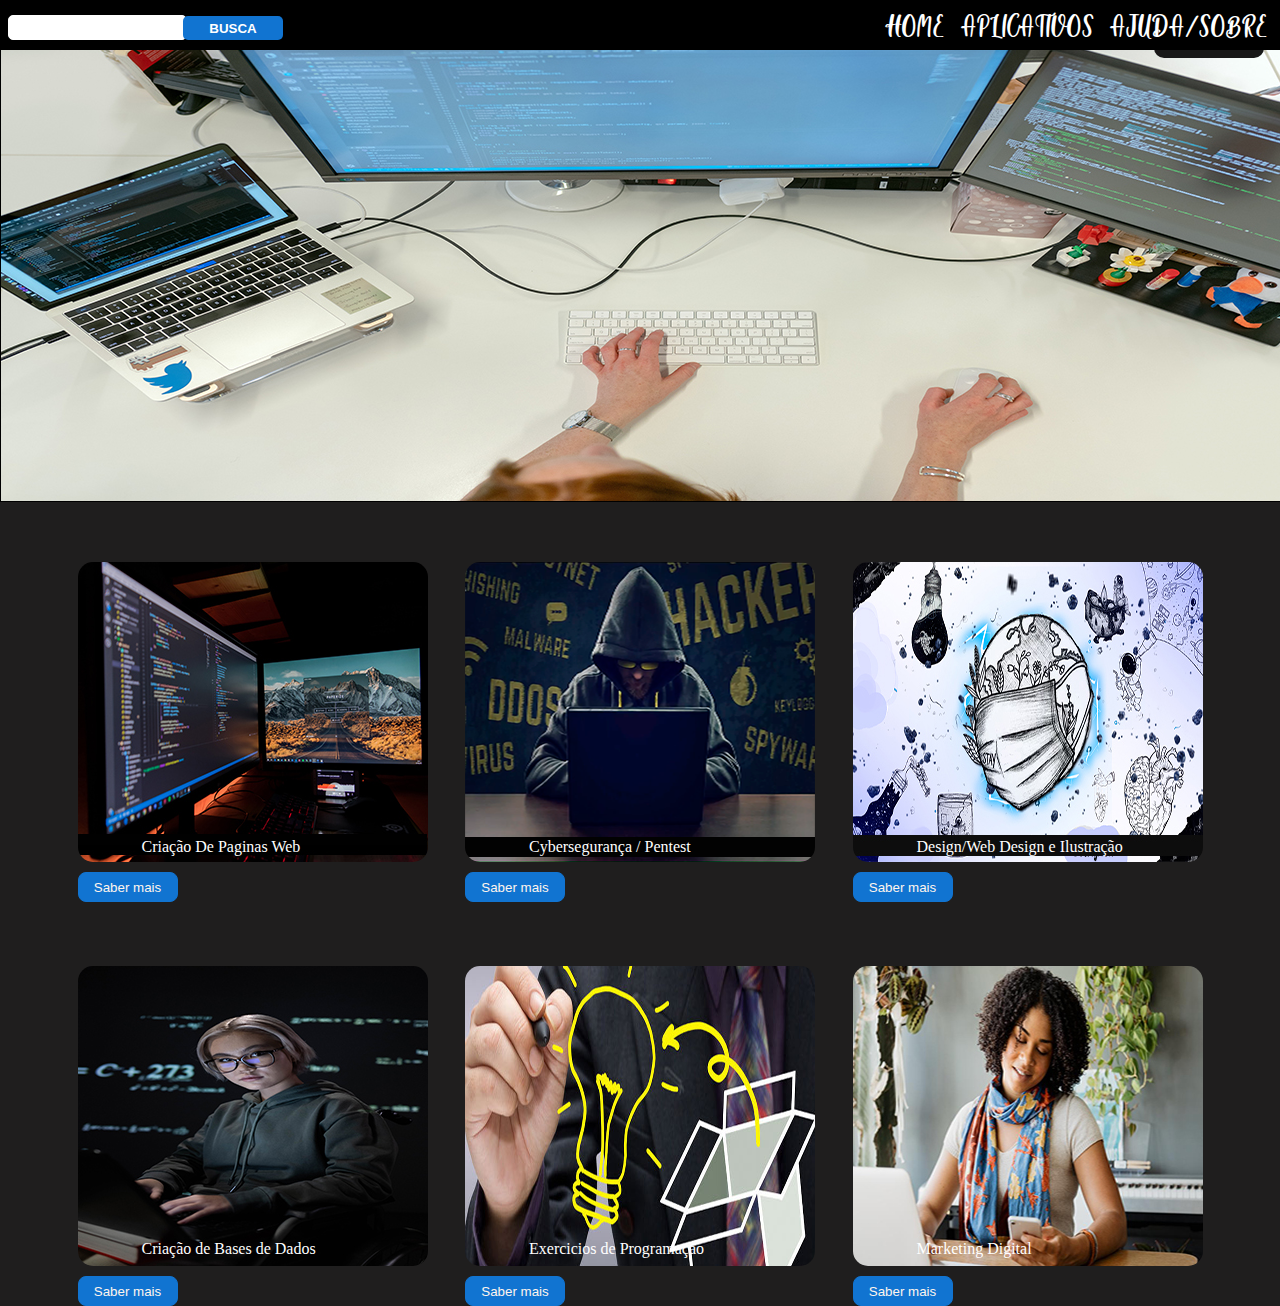
<file: index.html>
<!Doctype html>
<html>
<head>
	<meta charset="utf-8">
	<meta author="FelizanderStudents">
	<link rel="stylesheet" href="estilo.css">
	<link rel="stylesheet" href="app.css">
	<title>Pagina Inicial</title>
	
	<header>
		<script>
			var imgs=[];
			var slider;
			var imgAtual;
			var maxImg;
			var tmp;
			var tempoTroca;

			function preCarregamento(){
				var s=1;
				for(var i=0;i<3;i++){
				imgs[i]=new Image();
				imgs[i].src="imgs/s"+s+".jpg";
				s++;
			 } 
			}

			function carregarImg(img){
				slider.style.backgroundImage="url('"+imgs[img].src+"')";
			}

			function inicia(){
				preCarregamento();
				imgAtual=0;
				maxImg=imgs.length-1;
				slider= document.getElementById("dvslider");
				carregarImg(imgAtual);
				tempoTroca=6000;
				tmp=setInterval(troca,tempoTroca);
			}

			function troca(){
				imgAtual++;
				if(imgAtual>maxImg){
					imgAtual=0;

				}	
				carregarImg(imgAtual);	
				
			}

			window.addEventListener("load",inicia);


		</script>
		
		
		<div class="hamburguer">
			<div class="line" id="line1"></div>
			<div class="line" id="line2"></div>
			<div class="line" id="line3"></div>
		</div>
		<nav class="menuprincipal">
			<ul>
				<li><a href="index.html">HOME</a></li>
				<li><a href="app.html">APLICATIVOS</a></li>
				<li><a href="sobre.html">AJUDA/SOBRE</a></li>
			</ul>
		</nav>
		<input type="text" id="busca">
		<button class="pesquisar">BUSCA</button>		
		
		<div id="dvslider">
			
		</div>
	
	<div class="sidebar">
	<nav >
		<ul class="menu">
		<li class="menu-itens"><a href="index.html">HOME</a></li>
		<li class="menu-itens"><a href="app.html">APLICATIVOS</a></li>
		<li class="menu-itens"><a href="sobre.html">SOBRE</a></li>
		</ul>
		</nav>
	</div>

		
	</header>
</head>
<body>
	<div id="area_principal">
	<section class="area_servicos">
		<div class="servicos" >
			<img src="fotis-fotopoulos-LJ9KY8pIH3E-unsplash.jpg" alt="">
			<p>
				Criação De Paginas Web 
						</p>
						<button id="btn"><a href="servicos.html#pag-web">Saber mais</a></button>
		</div>
		<div class="servicos">
			<img src="ScreenShot_20210529220022.png" alt="">
			<p>
				Cybersegurança / Pentest 
						</p>
			<button id="btn"><a href="servicos.html#pentest">Saber mais</a></button>
		</div>
		<div class="servicos">
			<img src="Sem Título-1.jpg" alt="">
			<p>
				Design/Web Design e Ilustração   
						</p>
			<button id="btn"><a href="servicos.html#design">Saber mais</a></button>
		</div>

		
	</section>

	<section class="area_cursos">
		<div class="cursos">
			<img src="pexels-cottonbro-6195663.jpg" alt="">
			<p>
				Criação de Bases de Dados 
						</p>
			<button id="btn"><a href="servicos.html#bd">Saber mais</a></button>
		</div>
		<div class="cursos">
			<img src="mn.png" alt="">
			<p>
				Exercicios de Programação 
						</p>
			<button id="btn"><a href="servicos.html#exercicios">Saber mais</a></button>
		</div>
		<div class="cursos">
			<img src="young-woman-checking-her-phone.jpg" alt="">
			<p>
				Marketing Digital    
						</p>
			<button id="btn"><a href="servicos.html#marketing">Saber mais</a></button>
		</div>
	</section>

</div>
</body>

<script src="script.js"></script>

</html>
</file>
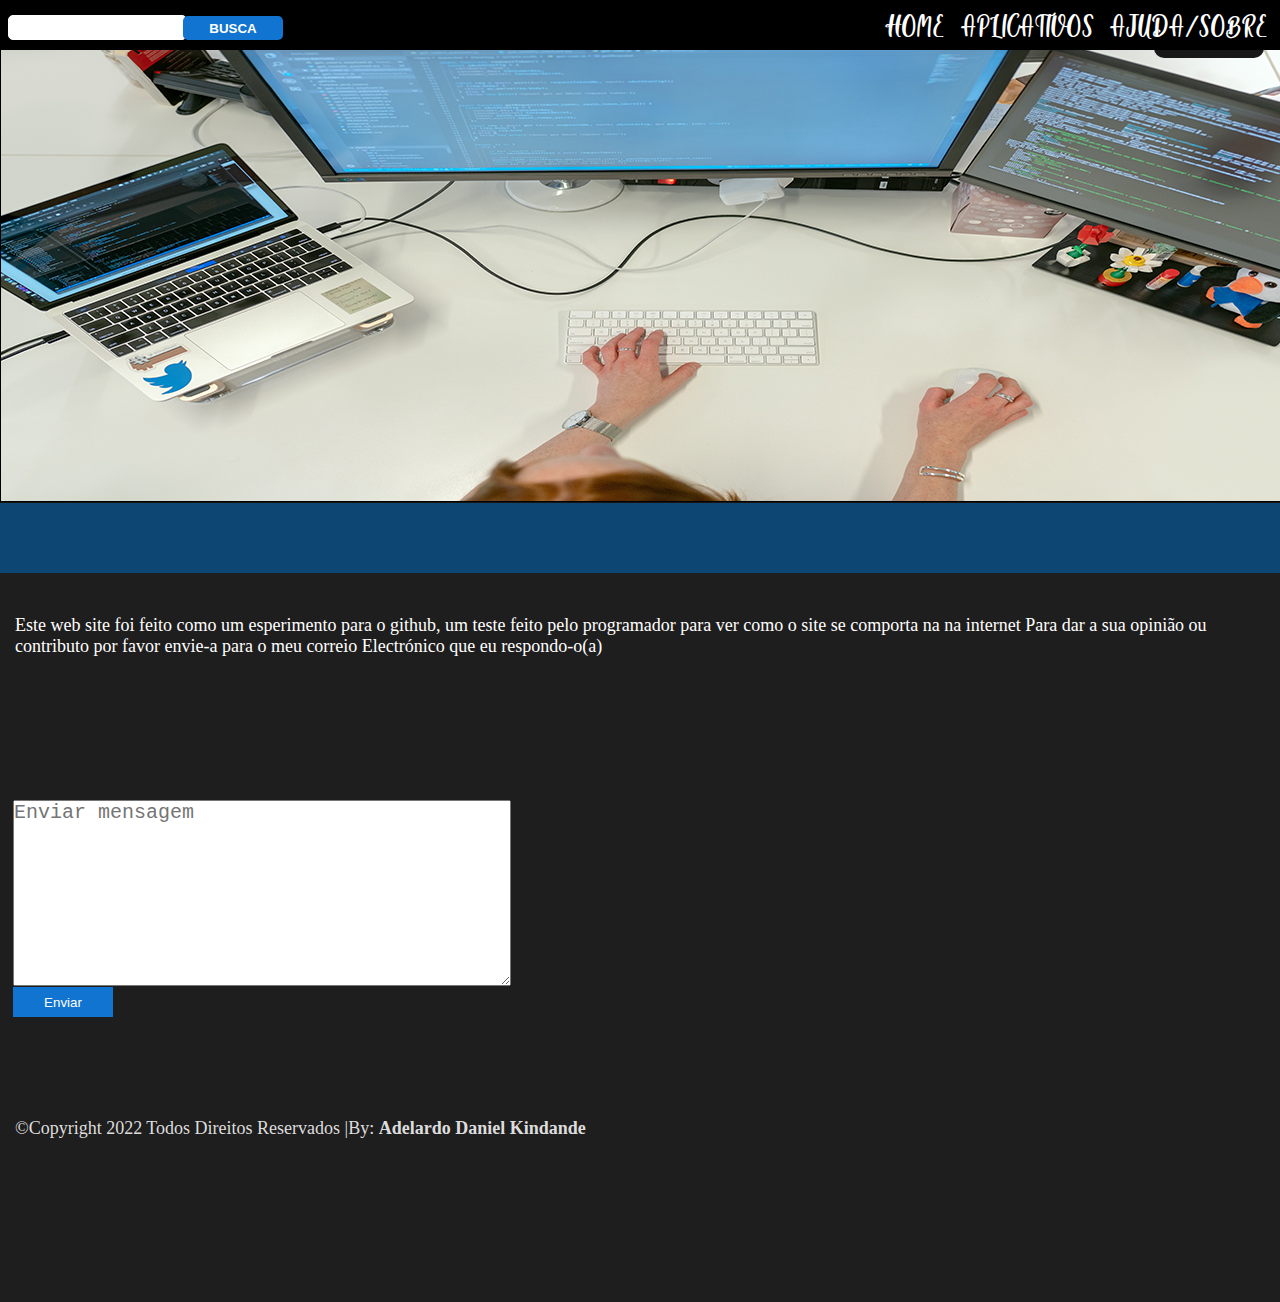
<file: sobre.html>
<!Doctype html>
<html>
<head>
	<meta charset="utf-8">
	<meta author="FelizanderStudents">
	<link rel="stylesheet" href="estilo.css">
	<link rel="stylesheet" href="app.css">
	<link rel="stylesheet" href="sobre.css">
	<title>sobre</title>
	
	<header>
		<script>
			var imgs=[];
			var slider;
			var imgAtual;
			var maxImg;
			var tmp;
			var tempoTroca;

			function preCarregamento(){
				var s=1;
				for(var i=0;i<3;i++){
				imgs[i]=new Image();
				imgs[i].src="imgs/s"+s+".jpg";
				s++;
			 } 
			}

			function carregarImg(img){
				slider.style.backgroundImage="url('"+imgs[img].src+"')";
			}

			function inicia(){
				preCarregamento();
				imgAtual=0;
				maxImg=imgs.length-1;
				slider= document.getElementById("dvslider");
				carregarImg(imgAtual);
				tempoTroca=4000;
				tmp=setInterval(troca,tempoTroca);
			}

			function troca(){
				imgAtual++;
				if(imgAtual>maxImg){
					imgAtual=0;

				}	
				carregarImg(imgAtual);	
				
			}

			window.addEventListener("load",inicia);


		</script>
		
		
		<div class="hamburguer">
			<div class="line" id="line1"></div>
			<div class="line" id="line2"></div>
			<div class="line" id="line3"></div>
		</div>
		<nav class="menuprincipal">
			<ul>
				<li><a href="index.html">HOME</a></li>
				<li><a href="app.html">APLICATIVOS</a></li>
				<li><a href="sobre.html">AJUDA/SOBRE</a></li>
			</ul>
		</nav>
		<input type="text" id="busca">
		<button class="pesquisar">BUSCA</button>		
		
		<div id="dvslider">
			
		</div>
	
	<div class="sidebar">
	<nav >
		<ul class="menu">
		<li class="menu-itens"><a href="index.html">HOME</a></li>
		<li class="menu-itens"><a href="app.html">APLICATIVOS</a></li>
		<li class="menu-itens"><a href="sobre.html">SOBRE</a></li>
		</ul>
		</nav>
	</div>

		
	</header>
</head>
<body>

	<div id="corpo">
		<h1 id="nomesite">APRENDONAUTA</h1>
	<P>Este web site foi feito como um esperimento para o github, um teste feito pelo programador para ver como o site se comporta na
	na internet Para dar a sua opinião ou contributo por favor envie-a para o meu correio Electrónico que eu respondo-o(a)
	</P>
	
	<form  method="POST" action="mailto:adelardokindande@gmail.com ">
		<textarea name="mensagem" id="texto" cols="40" rows="8" placeholder="Enviar mensagem"></textarea>
	<button id="botao" type="submit">Enviar</button>
</form>
	
	
	<footer class="rodape"> <!-- area do rodapé -->
	<br>
	<p>&copy;Copyright 2022 Todos Direitos Reservados |By: <strong>Adelardo Daniel Kindande</strong> </p>
	
	</footer>
</div>

</body>

<script src="script.js"></script>

</html>
</file>
<file: estilo.css>
@charset "utf-8";

@font-face{ font-family: 'fonte';
    src: url("Winter\ Creative.ttf");
}
*{
    max-width: 2000px;
    min-width: 100px;
    margin: 0;
    padding: 0;
    list-style: none; 
    text-decoration: none;;
}

body{
    background-color: #1f1e1e;
}

.hamburguer{
    position: fixed;
    z-index: 100;
    width: 3rem;
    height: 3rem;
    right: 1rem;
    top: 0rem;
    display: flex;
    flex-direction: column;
    justify-content: space-evenly;
    cursor: pointer;
    background: rgb(24, 24, 24);
    border-radius: 10px;
    padding: 5px;
}

.line{
    
    width: 100%;
    height: .2rem;
    background-color: #fff;
    box-shadow: 0.1rem 0.1rem 1px #000;
    border: 2px solid #fff;
}


div#area_principal{
    width: 1200px;
    margin: auto ;
    padding: auto;
}




.sidebar{
    width: 20rem;
    height: 280px;
    background-color: black;  
    position: fixed;
    top: 0;
    right: -20rem;
    transition: all 1s;
    border-radius: 30px 0px;
}

.sidebar.show-menu{
    right: 0;
}

.menu{
    
    position: absolute;
    top: 55%;
    left: 50%;
    transform: translate(-50%, -50%);
}

.menu-itens{
    margin-top: 1px;
    text-align: center;
}

.menu-itens a{
    color: white;
    font-family: 'fonte';
    font-size: 28px;
    
}

.menu-itens a:hover{
    color: #1174d1;
   -webkit-transition: 0.7s ease-in-out;
  
    
}

.menuprincipal{
    z-index: 100;
    position: absolute;
    width: 100%;
    height: 50px;
    background-color:black;
    text-align: right;
     
    
}


nav.menuprincipal ul{
    padding: 3px;
    margin: 3px;
}

nav.menuprincipal li{
    display: inline-block;
    padding: 5px;
    margin-top: -20px;
    
    
}


nav.menuprincipal a{
    display: inline;
    font-family: 'fonte';
    font-size: 30px;
    color: white;
    text-decoration: none;
    padding: 1px;
}

nav.menuprincipal a:hover{

    transition: 1s ease-in;
    transition: 1s ease-out;
    color: #1174d1;
    border: none;
    
}

input#busca{
    position: absolute;
    z-index: 100;
    top: 15px;
    left: 8px;
    height: 23px;
    border-radius: 5px;
    border: 1px solid white;
    text-align: center;
    background-color: white;

}

button.pesquisar{
    position: absolute;
    z-index: 100;
    top: 16px;
    left: 183px;
    height: 24px;
    border-radius: 5px;
    background-color:  #1174d1;
    border: 1px solid #1174d1;
    color: white;
    font-weight: bold;
    border: none;
}





img#gif{
    width: 200px;
    height: 200px;
}

#dvslider{
    width: 1347px;
    height: 500px;
    border: 1px solid #000;
    display: flex;
    justify-content: space-evenly;
    align-items: center;

}




/*
img#slider{
    width: 1347px;
    height: 500px;
    

}
*/

img#hello{
    position: absolute;
    top: 163px;
    left: 550px;
    width: 230px;
    height: 100px;

}

section.area_servicos{
    padding-top: 60px;
    display:flex;
    justify-content: space-evenly;
 
    
  
}

div#servicos{
    background-color: #262626;
    border-radius: .8rem;
    position: relative;
}

.servicos p, h1{
    
    position: absolute;
    bottom: 0;
    padding: 4rem;
    transition: all .3s;  
}

.area_servicos p{
    color: white;
    font:18px;
    top:48.4rem;
    

    
}


button#btn{
    position: absolute;
    background-color:#1174d1;
    border-radius: 8px;
    border: 1px solid #1174d1;
    color: seashell;
    height:30px;
    font-family: Verdana, Geneva, Tahoma, sans-serif;
    margin-left: -350px;
    margin-top: 310px;

}


section.area_servicos img{
    border-radius: 15px;
    opacity: .8rem;
    
  
}

/**curso**/


.area_cursos{
    padding-top: 100px;
    display:flex;
    justify-content: space-evenly;
 
    
  
}


.cursos p, h1{
    position: absolute;
    bottom: 0;
    padding: 4rem;
    transition: all .3s;  
}

.cursos p{
    color: white;
    font:18px;
    top:73.5rem;
    

    
}


button#btn{
    -webkit-position: absolute;
    background-color:#1174d1;
    border-radius: 8px;
    border: 1px solid #1174d1;
    color: seashell;
    height:30px;
    font-family: Verdana, Geneva, Tahoma, sans-serif;
 

}

button#btn a{
    color: seashell;
}


.area_cursos img{
    border-radius: 15px;
 
    
  
}
</file>
<file: app.css>
@charset "utf-8";

section.app{
    padding-top: 30px;
    display: flex;
    justify-content: space-evenly;
 
    
  
}

div.mapp{
    width: 300px;
    height: 300px;
    background-color: #262626;
    position: relative;
    border: 1px solid #a5a2a26c;
}

div.mapp img{
    position: absolute;
    left: 100px;
}



div.mapp h1{
    color: rgb(4, 116, 73);
    top: 50px;
    text-align: center;

}

div.mapp p{
    text-indent: 50px;
    text-align: center;
    position: absolute;
    top: 180px;
    color: cornsilk;
    font-size: 16px;
}

div.mapp p#do{
    text-indent: 50px;
    text-align: center;
    position: absolute;
    top: 210px;
    color: cornsilk;
    font-size: 16px;
}

div.mapp button{
    position: absolute;
    top: 250px;
    left: 100px;
    background: #1174d1;
    border: 1px solid  #1174d1;
    width: 30px;
    height: 30px;
    cursor: pointer;
}

div.mapp a button {
  color: white;
}
</file>
<file: sobre.css>
@charset "utf-8";

div{
    width: 100%;
    height: 800px;
}

h1 {
    position: absolute;
    font-size: 30px;  
    color: #1174d1;  
}


p{
    position: absolute;
    font-size: 18px;
    top: 600px;
    color: white;
    text-indent: justify;
    margin: 15px;
}

textarea{
    position: absolute;
    top: 800px;
    margin-left: 13px;
    font-size: 20px;
    
}

button#botao{
    position: absolute;
    margin-top: 485px;
    margin-left: 13px;
    width: 20px;
    height: 30px;
    background-color: #1174d1;
    border: none;
    color: white;
}

.rodape{
    position: absolute;
    background-color: #0c4c80e0;
    width: 100%;
    height: 70px;
    /* Nota: Para não flutuar vamos limpar o código */
    clear: both;
    border-top: 1px solid #181515;
    top: 2ren;
    
}

.rodape p{
    text-align: center;
    color: #dddddd;
    text-align: center;
}

.rodape a#rs{
    color: cadetblue;
}
</file>
